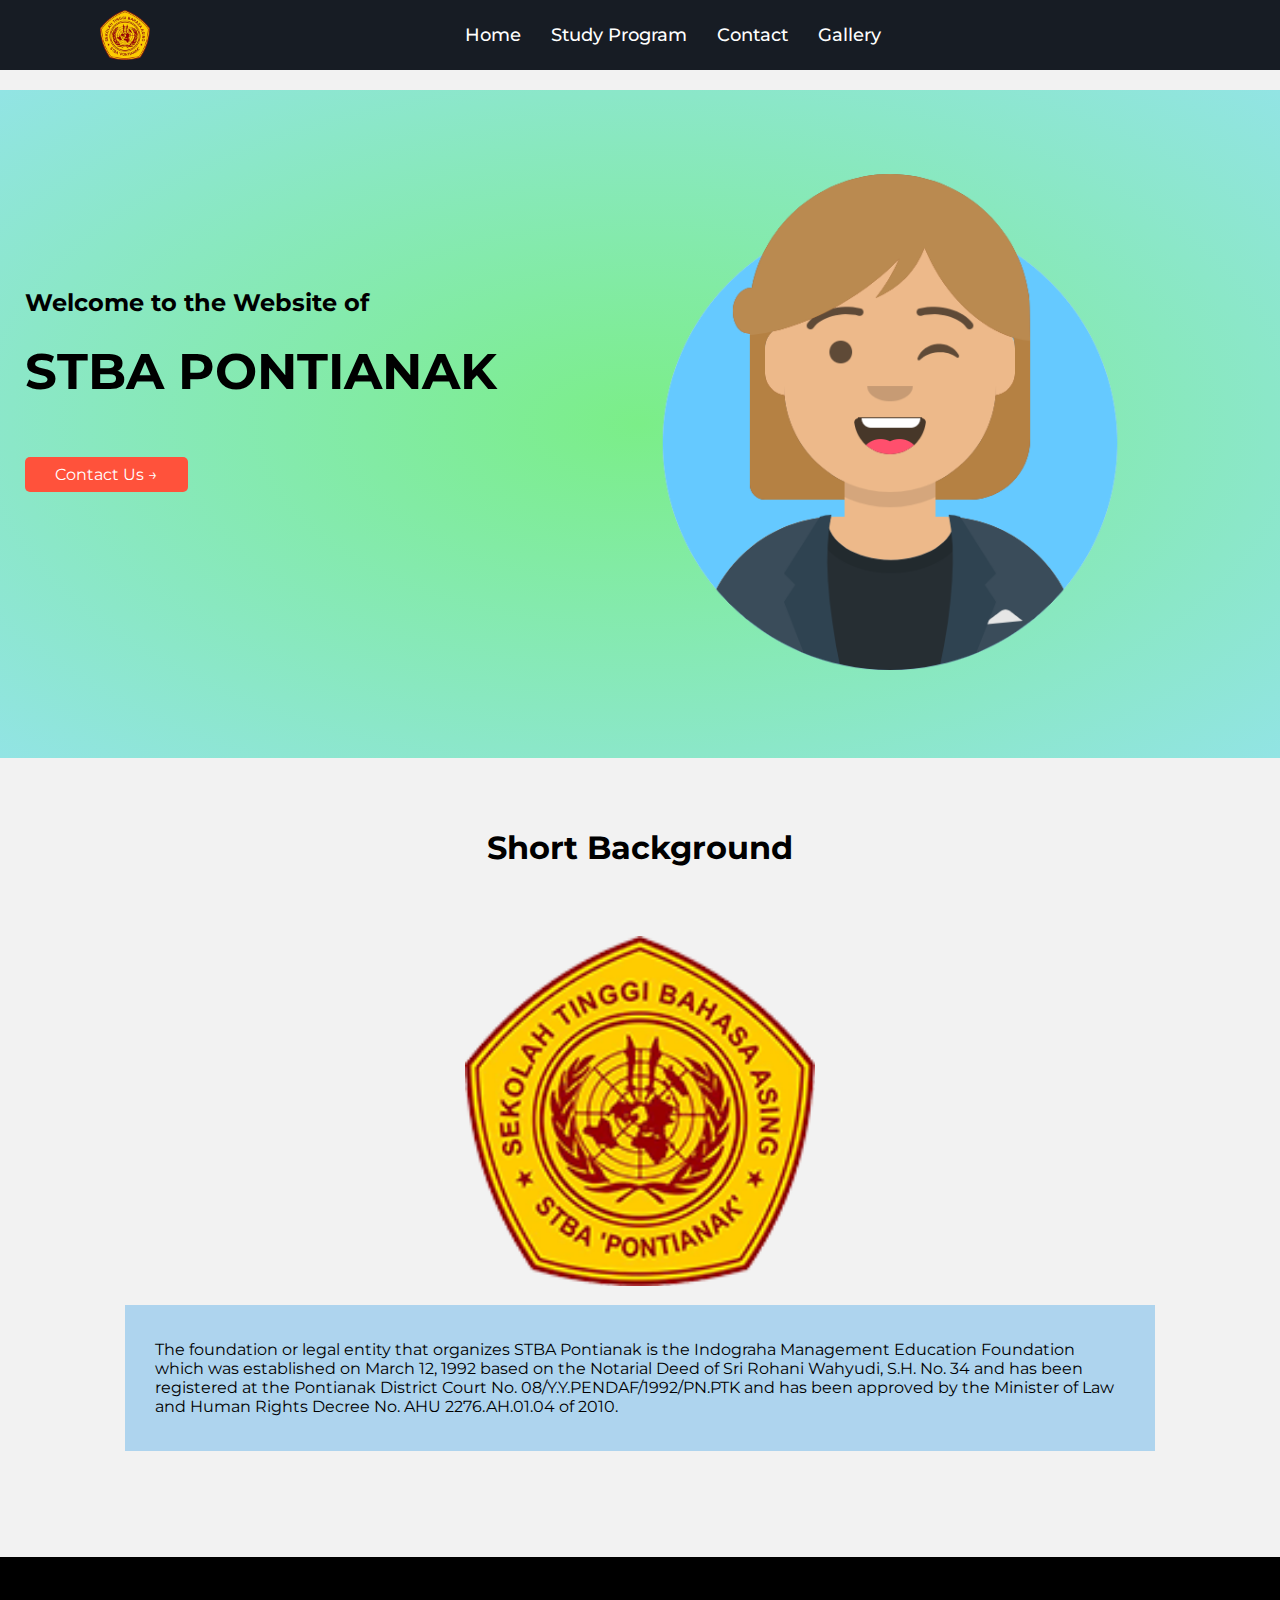
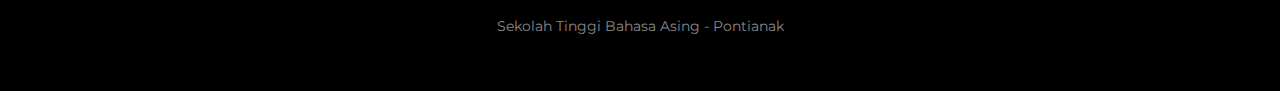
<file: index.html>
<!DOCTYPE html>
<html>
<head>
    <link rel="icon" href="foto/logouniv.png" type="image/gif" sizes="16x16">
    <meta charset="UTF-8" />
    <meta name="viewport" content="width=device-width, initial-scale=1.0" />
    <title>STBA PONTIANAK</title>
    <link rel="stylesheet" href="style.css" />
    <link
        href="https://fonts.googleapis.com/css2?family=Poppins:ital,wght@0,500;0,400;0,500;0,600;0,700;1,200&display=swap"
        rel="stylesheet" />
    <link rel="stylesheet" href="https://cdnjs.cloudflare.com/ajax/libs/font-awesome/5.15.3/css/all.min.css" />
</head>
<body>
    <nav>
        <div class="logo">
            <img width="50px" src="foto/logouniv.png">
        </div>
        <div class="nav-items">
            <li><a href="index.html">Home</a></li>
            <li><a href="riwayat.html">Study Program</a></li>
            <li><a href="kontak.html">Contact</li>
            <li><a href="album.html">Gallery</a></li>
        </div>
    </nav>
    <div class="header">
        <div class="container">
            <div class="baris">
                <div class="col-2">
                    <h2>
                        Welcome to the Website of
                    </h2>
                    <h1>STBA PONTIANAK</h1>
                    <a href="kontak.html" class="btn">Contact Us &#8594;</a>

                </div>
                <div class="col-2">
                    <img src="foto/user.png" width="500" alt="" />
                </div>
            </div>
            <br>
            <br>
        </div>
    </div>
    <div class="badan">
        <div class="isi">
            <center>
                <h1>Short Background</h1>
            </center>
            <div class="baris">
                <div class="col-6">
                    <center>
                        <br>
                        <img src="foto/logouniv.png" width="350px">
                        <br><br>
                    </center>
                </div>
                <div class="col-6" style="background-color: rgb(174, 212, 238);padding: 25px 25px 25px 25px;">
                    <table width="100%" border="0">
                        <tbody>
                            <tr>
                                <td valign="top">
                                    <table border="0" width="100%" style="padding-left: 2px; padding-right: 13px;">
                                        <tbody>
                                            <tr>
                                                The foundation or legal entity that organizes STBA Pontianak is the Indograha Management Education Foundation which was established on March 12, 1992 based on the Notarial Deed of Sri Rohani Wahyudi, S.H. No. 34 and has been registered at the Pontianak District Court No. 08/Y.Y.PENDAF/1992/PN.PTK and has been approved by the Minister of Law and Human Rights Decree No. AHU 2276.AH.01.04 of 2010.
                                        </tbody>
                                    </table>
                                </td>
                            </tr>
                        </tbody>
                    </table>
                </div>
            </div>
        </div>
    </div>
    <br>
    <br>
    <div class="footer">
        <p class="tulisanfooter">Sekolah Tinggi Bahasa Asing - Pontianak</p>
        <br>
        <br>
    </div>
</body>

</html>
</file>
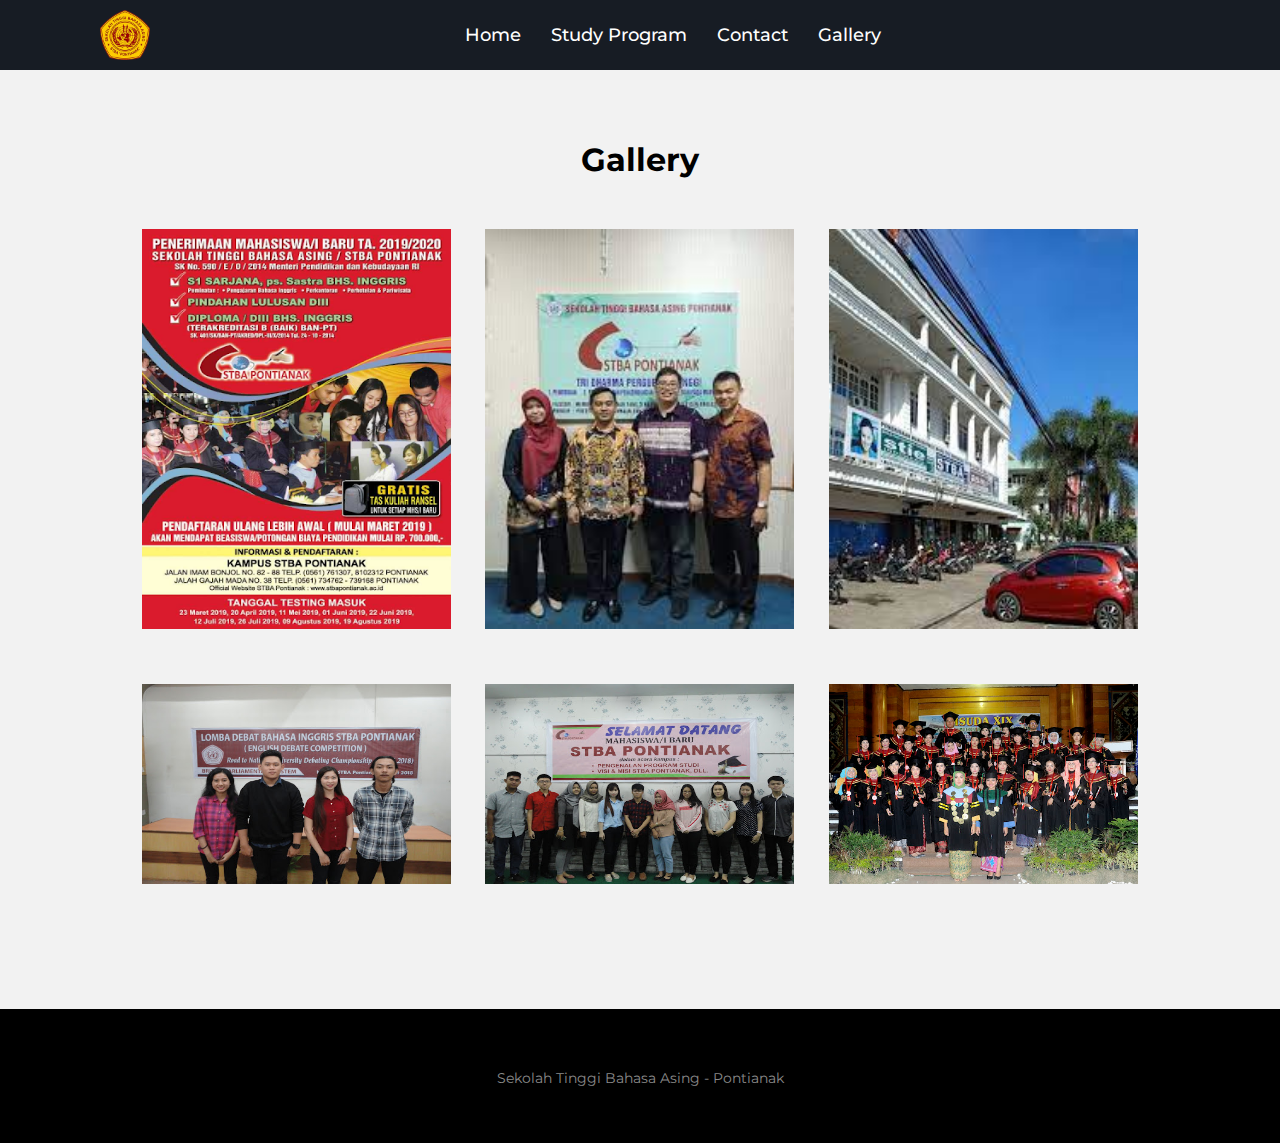
<file: album.html>
<!DOCTYPE html>
<html>
<head>
    <link rel="icon" href="foto/logouniv.png" type="image/gif" sizes="16x16">
    <meta charset="UTF-8" />
    <meta name="viewport" content="width=device-width, initial-scale=1.0" />
    <title>Gallery</title>
    <link rel="stylesheet" href="style.css" />
    <link
        href="https://fonts.googleapis.com/css2?family=Poppins:ital,wght@0,500;0,400;0,500;0,600;0,700;1,200&display=swap"
        rel="stylesheet" />
    <link rel="stylesheet" href="https://cdnjs.cloudflare.com/ajax/libs/font-awesome/5.15.3/css/all.min.css" />
</head>
<body>
    <nav>
        <div class="logo">
            <img width="50px" src="foto/logouniv.png">
        </div>
        <div class="nav-items">
            <li><a href="index.html">Home</a></li>
            <li><a href="riwayat.html">Study Program</a></li>
            <li><a href="kontak.html">Contact</li>
            <li><a href="album.html">Gallery</a></li>
        </div>
    </nav>
    <div class="badan">
        <div class="isi">
            <center>
                <h1>Gallery</h1>
            </center>
            <div class="baris">
                <div class="col-3" style="text-align:center;">
                    <img src="foto/brosur.png"
                        height="400" style="margin-bottom: 25px;" />
                </div>
                <div class="col-3" style="text-align:center;">
                    <img src="foto/album1.jpg"
                        height="400" style="margin-bottom: 25px;" />
                </div>
                <div class="col-3" style="text-align:center;">
                    <img src="foto/album2.jpg"
                        height="400" style="margin-bottom: 25px;" />
                </div>
                <div class="col-3" style="text-align:center;">
                    <img src="foto/album3.jpg"
                        height="200" style="margin-bottom: 25px;" />
                </div>
                <div class="col-3" style="text-align:center;">
                    <img src="foto/album4.jpg"
                        height="200" style="margin-bottom: 25px;" />
                </div>
                <div class="col-3" style="text-align:center;">
                    <img src="foto/album5.jpg"
                        height="200" style="margin-bottom: 25px;" />
                </div>
            </div>
        </div>
    </div>
    <div class="footer">
        <p class="tulisanfooter">Sekolah Tinggi Bahasa Asing - Pontianak</p>
        <br>
        <br>
    </div>
</body>

</html>
</file>
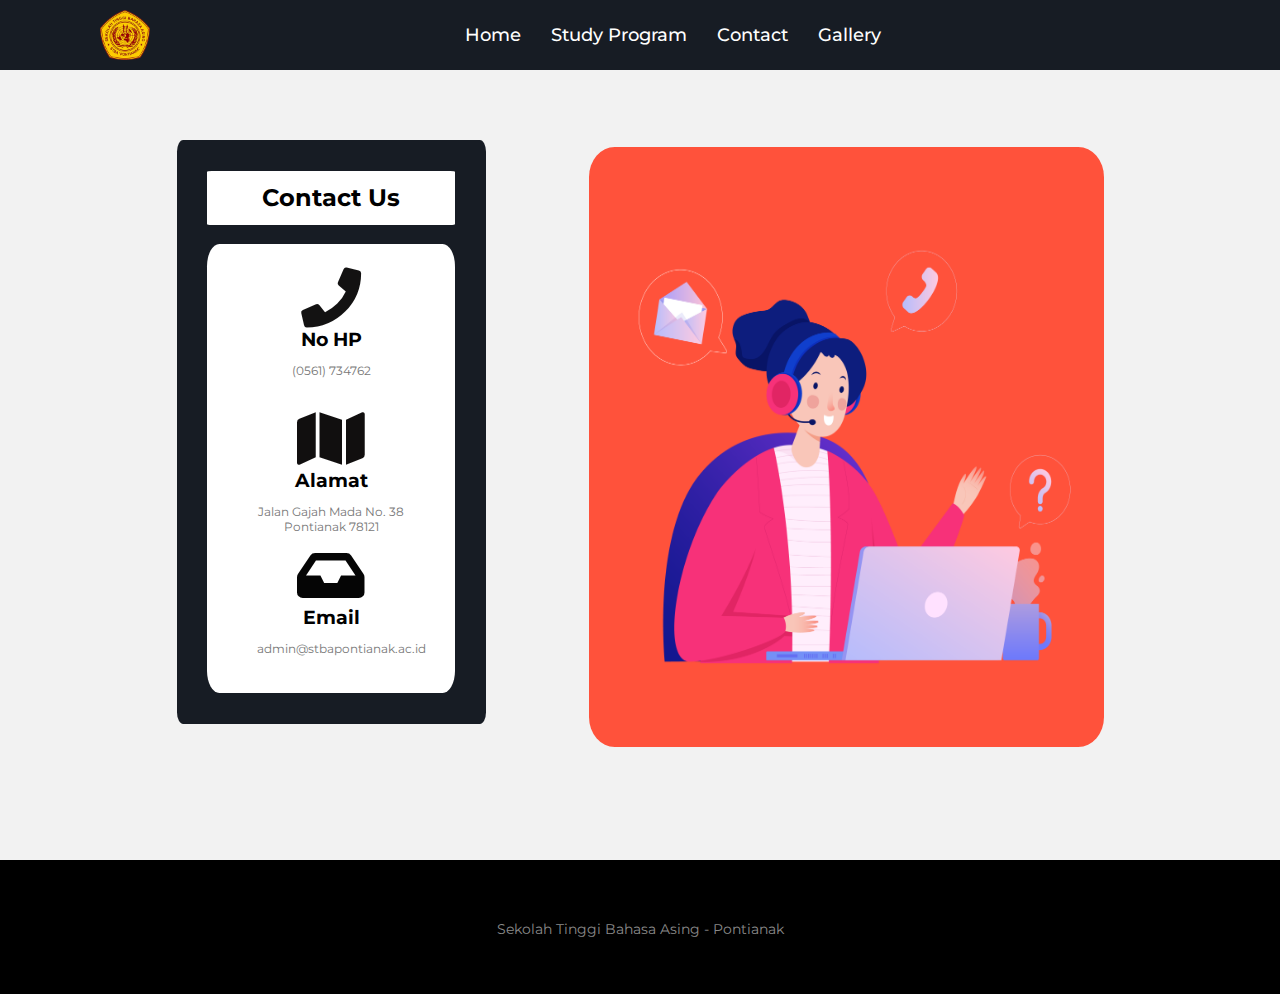
<file: kontak.html>
<!DOCTYPE html>
<html>
<head>
    <link rel="icon" href="foto/logouniv.png" type="image/gif" sizes="16x16">
    <meta charset="UTF-8" />
    <meta name="viewport" content="width=device-width, initial-scale=1.0" />
    <title>Contact</title>
    <link rel="stylesheet" href="style.css" />
    <link
        href="https://fonts.googleapis.com/css2?family=Poppins:ital,wght@0,500;0,400;0,500;0,600;0,700;1,200&display=swap"
        rel="stylesheet" />
    <link rel="stylesheet" href="https://cdnjs.cloudflare.com/ajax/libs/font-awesome/5.15.3/css/all.min.css" />
</head>
<body>
    <nav>
        <div class="logo">
            <img width="50px" src="foto/logouniv.png">
        </div>
        <div class="nav-items">
            <li><a href="index.html">Home</a></li>
            <li><a href="riwayat.html">Study Program</a></li>
            <li><a href="kontak.html">Contact</li>
            <li><a href="album.html">Gallery</a></li>
        </div>
    </nav>
    <div class="badan">
        <div class="isi">
            <div class="baris">
                <div class="col-3" style="background-color: #171C24;border-radius: 2%;">
                    <div style="padding:10%">
                        <div style="padding:5%;background-color: rgb(255, 255, 255);border-radius: 2%;">
                            <h2 style="text-align:center">
                                Contact Us
                            </h2>
                        </div>
                        <br>
                        <div style="padding:10%;background-color: rgb(255, 255, 255);border-radius: 5%;">
                            <center>
                                <div class="isi">
                                    <i class="fa fa-phone" style="font-size:60px; color:#131212"></i>
                                    <br>
                                    <h3>No HP</h3>
                                    <p>
                                        (0561) 734762
                                    </p>
                                </div>
                                <br>
                                <div class="isi">
                                    <i class="fa fa-map" style="font-size:60px; color:#110f0f"></i>
                                    <br>
                                    <h3>Alamat</h3>
                                    <p>
                                        Jalan Gajah Mada No. 38 Pontianak 78121
                                    </p>
                                    <div class="app-logo">
                                    </div>
                                </div>
                                <div class="isi">
                                    <i class="fa fa-inbox" style="font-size:60px; color:#050505"></i>
                                    <br>
                                    <h3>Email</h3>
                                    <p>
                                        admin@stbapontianak.ac.id
                                    </p>
                                </div>
                            </center>
                        </div>
                    </div>
                </div>
                <div class="col-2" style="background-color: #ff523b;border-radius: 5%;">
                    <img width="100%" height="600px" src="foto/kontak.png">
                </div>
            </div>
        </div>
    </div>
    <br><br>
    <div class="footer">
        <p class="tulisanfooter">Sekolah Tinggi Bahasa Asing - Pontianak</p>
        <br>
        <br>
    </div>
</body>

</html>
</file>
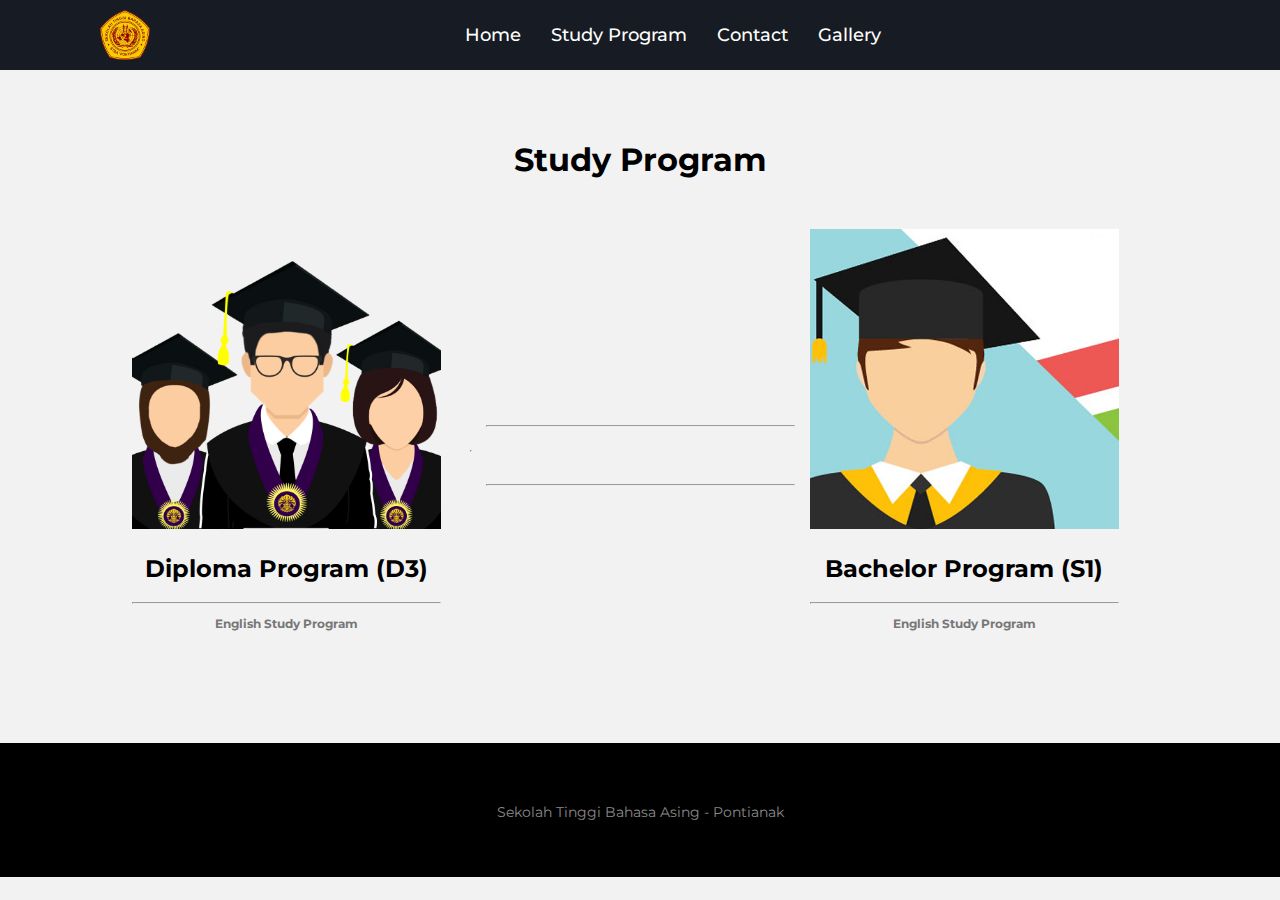
<file: riwayat.html>
<!DOCTYPE html>
<html>
<head>
    <link rel="icon" href="foto/logouniv.png" type="image/gif" sizes="16x16">
    <meta charset="UTF-8" />
    <meta name="viewport" content="width=device-width, initial-scale=1.0" />
    <title>Study Program</title>
    <link rel="stylesheet" href="style.css" />
    <link
        href="https://fonts.googleapis.com/css2?family=Poppins:ital,wght@0,500;0,400;0,500;0,600;0,700;1,200&display=swap"
        rel="stylesheet" />
    <link rel="stylesheet" href="https://cdnjs.cloudflare.com/ajax/libs/font-awesome/5.15.3/css/all.min.css" />
</head>
<body>
    <nav>
        <div class="logo">
            <img width="50px" src="foto/logouniv.png">
        </div>
        <div class="nav-items">
            <li><a href="index.html">Home</a></li>
            <li><a href="riwayat.html">Study Program</a></li>
            <li><a href="kontak.html">Contact</li>
            <li><a href="album.html">Gallery</a></li>
        </div>
    </nav>
    <div class="badan">
        <div class="isi">
            <center>
                <h1>Study Program</h1>
            </center>
            <div class="baris">
                <div class="col-3" style="text-align:center;">
                    <img src="foto/diploma.png"
                    height="300" style="margin-bottom: 25px;" />
                    <br>
                    <h2 align="center">
                        Diploma Program (D3)
                    </h2>
                    <br>
                    <hr>
                    <p align="center"><b>English Study Program</b></p>
            </div>
            <br>
            </h2>
            <br>
            <hr>
                <div class="col-3" style="text-align:center;">
            <br>
            </h2>
            <br>
            <hr>
            <br>
            <br>
            </h2>
            <br>
            <hr>
            </div>
                <div class="col-3" style="text-align:center;">
                    <img src="foto/sarjana.png"
                    height="300" style="margin-bottom: 25px;" />
                    <br>
                    <h2 align="center">
                        Bachelor Program (S1)
                    </h2>
                    <br>
                    <hr>
                    <p align="center"><b>English Study Program</b></p>
                </div>
                    <br>
                    <h2 align="center">
                </div>
            </div>
        </div>
    </div>
    <div class="footer">
        <p class="tulisanfooter">Sekolah Tinggi Bahasa Asing - Pontianak</p>
        <br>
        <br>
    </div>
</body>

</html>
</file>
<file: style.css>
@import url('https://fonts.googleapis.com/css?family=Montserrat:400,500,600,700&display=swap');
*{
  margin: 0;
  padding: 0;
  outline: none;
  box-sizing: border-box;
  font-family: 'Montserrat', sans-serif;
}
body{
  background: #f2f2f2;
}
nav{
  background: #171c24;
  display: flex;
  flex-wrap: wrap;
  align-items: center;
  justify-content: space-between;
  height: 70px;
  padding: 0 100px;
}
nav .logo{
  color: #fff;
  font-size: 30px;
  font-weight: 600;
  letter-spacing: -1px;
}
nav .nav-items{ 
  display: flex;
  flex: 1;
  padding: 0 0 0 300px;
}
nav .nav-items li{
  list-style: none;
  padding: 0 15px;
}
nav .nav-items li a{
  color: #fff;
  font-size: 18px;
  font-weight: 500;
  text-decoration: none;
}
nav .nav-items li a:hover{
  color: #ff3d00;
}

@media (max-width: 1245px) {
  nav{
    padding: 0 50px;
  }
}
@media (max-width: 1140px){
  nav{
    padding: 0px;
  }
  nav .logo{
    flex: 2;
    text-align: center;
  }
  nav .nav-items{
    position: fixed;
    z-index: 99;
    top: 70px;
    width: 100%;
    left: -100%;
    height: 100%;
    padding: 10px 50px 0 50px;
    text-align: center;
    background: #14181f;
    display: inline-block;
    transition: left 0.3s ease;
  }
  nav .nav-items.active{
    left: 0px;
  }
  nav .nav-items li{
    line-height: 40px;
    margin: 30px 0;
  }
  nav .nav-items li a{
    font-size: 20px;
  }
}

.space{
  margin: 10px 0;
}
nav .logo.space{
  color: red;
  padding: 0 5px 0 0;
}


a {
    text-decoration: none;
    color: #555;
}

p {
    color: #555;
}

.container {
    max-width: 1300px;
    margin: auto;
    padding-left: 25px;
    padding-right: 25px;
}

.baris {
    margin-top: 50px;
    display: flex;
    align-items: center;
    flex-wrap: wrap;
    justify-content: space-around;
}

.col-2 {
    flex-basis: 50%;
    min-width: 300px;
}

.col-2 img {
    max-width: 100%;
    padding: 50px 0;
}

.col-2 h1 {
    font-size: 50px;
    line-height: 60px;
    margin: 25px 0;
}

.btn {
    display: inline-block;
    background: #ff523b;
    color: #fff;
    padding: 8px 30px;
    margin: 30px 0;
    border-radius: 5px;
    transition: background 0.5s;
}

.btn:hover {
    background-color: #563434;
    color: #fff;
}

.header {
    background: radial-gradient(rgb(123, 238, 136), #92e4e4);
}

.header .baris {
    margin-top: 20px;
}

.badan {
    margin: 70px 0;
}

.col-3 {
    flex-basis: 30%;
    min-width: 250px;
    margin-bottom: 30px;
}

.col-3 img {
    width: 100%;
}

.isi {
    max-width: 1080px;
    margin: auto;
    padding-left: 25px;
    padding-right: 25px;
}

.col-4 {
    flex-basis: 25%;
    padding: 10px;
    min-width: 200px;
    margin-bottom: 50px;
    transition: transform 0.5s;
}

.col-4 img {
    width: 100%;
}

.title {
    text-align: center;
    margin: 0 auto 80px;
    position: relative;
    line-height: 60px;
    color: #555;
}

.title::after {
    content: "";
    background: #ff523b;
    width: 80px;
    height: 5px;
    border-radius: 5px;
    position: absolute;
    bottom: 0;
    left: 50%;
    transform: translateX(-50%);
}

h4 {
    color: #555;
    font-weight: normal;
}

.col-4 p {
    font-size: 14px;
}

.rating .fa {
    color: #ff523b;
}

.col-4:hover {
    transform: translateY(-5px);
}

.offer {
    background: radial-gradient(#fff, #ffd6d6);
    margin-top: 80px;
    padding: 30px 0;
}

.col-2 .offer-img {
    padding: 50px;
}



.col-3 p {
    font-size: 12px;
    margin: 12px 0;
    color: #777;
}

.col-5 {
    width: 160px;
}

.col-5 img {
    width: 100%;
    cursor: pointer;
    filter: grayscale(100%);
}

.col-5 img:hover {
    filter: grayscale(0);
}

.footer {
    background: #000;
    color: #8a8a8a;
    font-size: 14px;
    padding: 60px 0 20px;
}

.footer p {
    color: #8a8a8a;
}

.footer h3 {
    color: #fff;
    margin-bottom: 20px;
}

.footer-col-1,
.footer-col-2,
.footer-col-3,
.footer-col-4 {
    min-width: 250px;
    margin-bottom: 20px;
}

.footer-col-1 {
    flex-basis: 30px;
}

.footer-col-2 {
    flex: 1;
    text-align: center;
}

.footer-col-2 img {
    width: 180px;
    margin-bottom: 20px;
}

.footer-col-3,
.footer-col-4 {
    flex-basis: 12%;
    text-align: center;
}

ul {
    list-style-type: none;
}


.footer hr {
    border: none;
    background: #b5b5b5;
    height: 1px;
    margin: 20px 0;
}

.tulisanfooter {
    text-align: center;
}

.menu-icon {
    width: 28px;
    margin-left: 20px;
    display: none;
}




.baris-2 {
    justify-content: space-between;
    margin: 100px auto 50px;
}

select {
    border: 1px solid #ff523b;
    padding: 5px;
}

select:focus {
    outline: none;
}

.page-btn {
    margin: 0 auto 80px;
}

.page-btn span {
    display: inline-block;
    border: 1px solid #ff523b;
    margin-left: 10px;
    width: 40px;
    height: 40px;
    text-align: center;
    line-height: 40px;
    line-height: 40px;
    cursor: pointer;
}

.page-btn span:hover {
    background: #ff523b;
    color: #fff;
}



@media only screen and (max-width: 600px) {
    .baris {
        text-align: center;
    }
    .col-2,
    .col-3,
    .col-4 {
        flex-basis: 100%;
    }
}

input:focus {
    outline: none;
}




table {
    width: 100%;
    border-collapse: collapse;
}


th {
    text-align: left;
    padding: 5px;
    color: #fff;
    background: #ff523b;
    font-weight: normal;
}

td {
    padding: 10px 5px;
}

td input {
    width: 40px;
    height: 30px;
    padding: 5px;
}

td a {
    color: #ff523b;
    font-size: 12px;
}

td img {
    width: 80px;
    height: 80px;
    margin-right: 10px;
}



.form-container {
    background: #fff;
    width: 300px;
    height: 400px;
    position: relative;
    text-align: center;
    padding: 20px 0;
    box-shadow: 0 0 20px 0 rgba(0, 0, 0, 0.1);
    overflow: hidden;
}

.form-container span {
    font-weight: bold;
    padding: 0 10px;
    color: #555;
    cursor: pointer;
    width: 100px;
    display: inline-block;
}

.form-btn {
    display: inline-block;
}

.form-container form {
    max-width: 300px;
    padding: 0 20px;
    position: absolute;
    top: 130px;
    transition: transform 1s;
}

form input {
    width: 100%;
    height: 30px;
    margin: 10px 0;
    padding: 0 10px;
    border: 1px solid #ccc;
}

form .btn {
    width: 100%;
    border: none;
    cursor: pointer;
    margin: 10px;
}

form .btn:focus {
    outline: none;
}


form a {
    font-size: 12px;
}


* {
    box-sizing: border-box
}

body {
    font-family: Verdana, sans-serif;
    margin: 0
}

img {
    vertical-align: middle;
}

.text {
    color: #f2f2f2;
    font-size: 15px;
    padding: 8px 12px;
    position: absolute;
    bottom: 8px;
    width: 100%;
    text-align: center;
}

.numbertext {
    color: #f2f2f2;
    font-size: 12px;
    padding: 8px 12px;
    position: absolute;
    top: 0;
}

.dot {
    cursor: pointer;
    height: 15px;
    width: 15px;
    margin: 0 2px;
    background-color: #bbb;
    border-radius: 50%;
    display: inline-block;
    transition: background-color 0.6s ease;
}

.active,
.dot:hover {
    background-color: #717171;
}

.fade {
    -webkit-animation-name: fade;
    -webkit-animation-duration: 1.5s;
    animation-name: fade;
    animation-duration: 1.5s;
}

@-webkit-keyframes fade {
    from {
        opacity: .4
    }
    to {
        opacity: 1
    }
}

@keyframes fade {
    from {
        opacity: .4
    }
    to {
        opacity: 1
    }
}

@media only screen and (max-width: 300px) {
    .prev,
    .next,
    .text {
        font-size: 11px
    }
}
</file>
